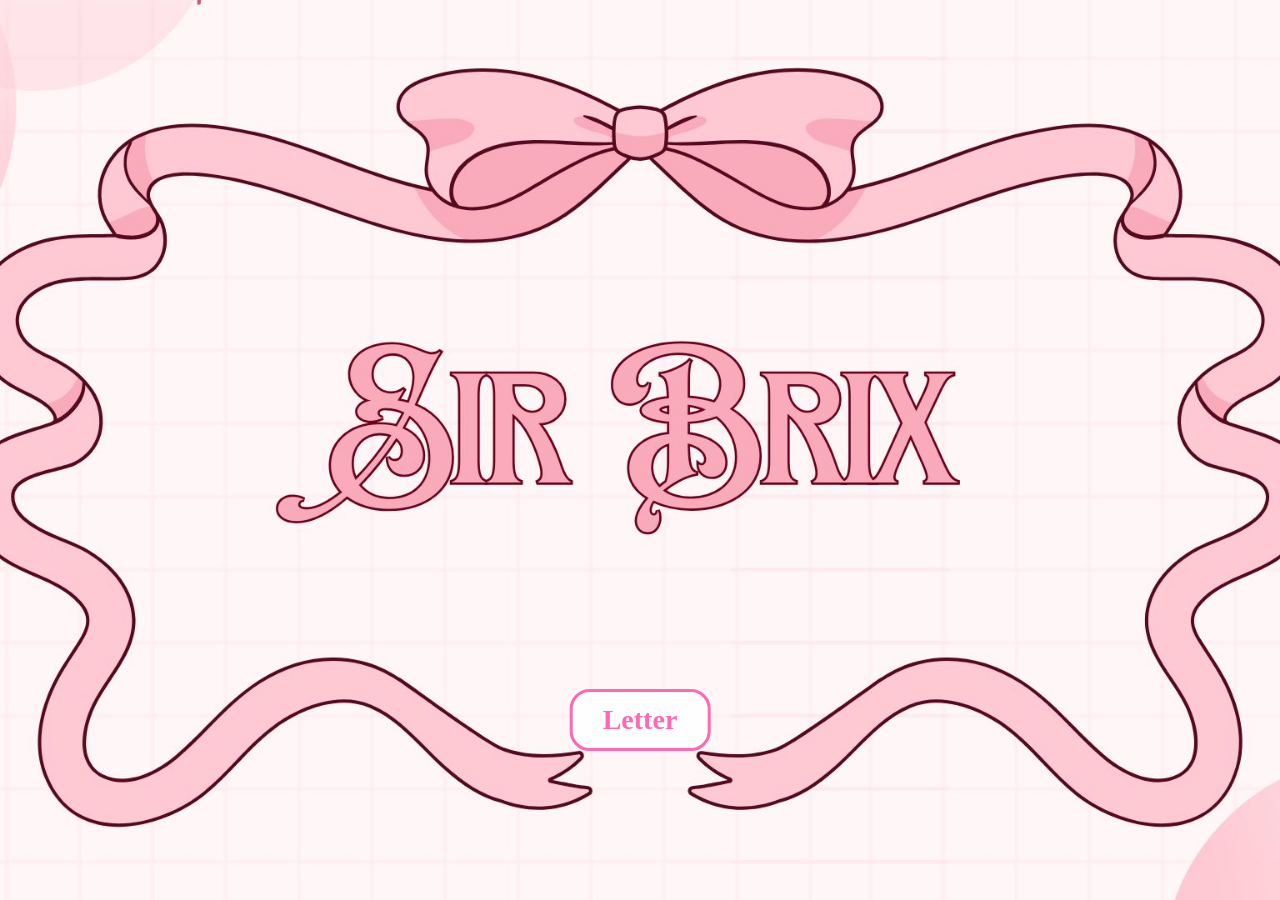
<file: index.html>
<!DOCTYPE html>
<html>
<head>
    <meta name="viewport" content="width=device-width, initial-scale=1.0">
    <title>Sir Brix</title>
    <style>
        body {
            margin: 0;
            padding: 0;
            width: 100vw;
            height: 100vh;
            background: url('cuteii.jpg') no-repeat center center fixed;
            background-size: cover;
            display: flex;
            justify-content: center;
            align-items: center;
            position: relative;
            overflow: hidden;
        }
        .letter-btn {
            position: absolute;
            /* Binaba ko na nang sagad sa 80% para mapunta sa ilalim ng text */
            top: 80%; 
            left: 50%;
            transform: translate(-50%, -50%);
            font-size: 28px;
            color: #ff69b4;
            text-decoration: none;
            font-weight: bold;
            background-color: rgba(255, 255, 255, 0.9);
            padding: 12px 30px;
            border-radius: 20px;
            border: 3px solid #ff69b4;
            z-index: 9999;
        }
    </style>
</head>
<body>
    <a href="Sir.html" class="letter-btn">Letter</a>
</body>
</html>
</file>
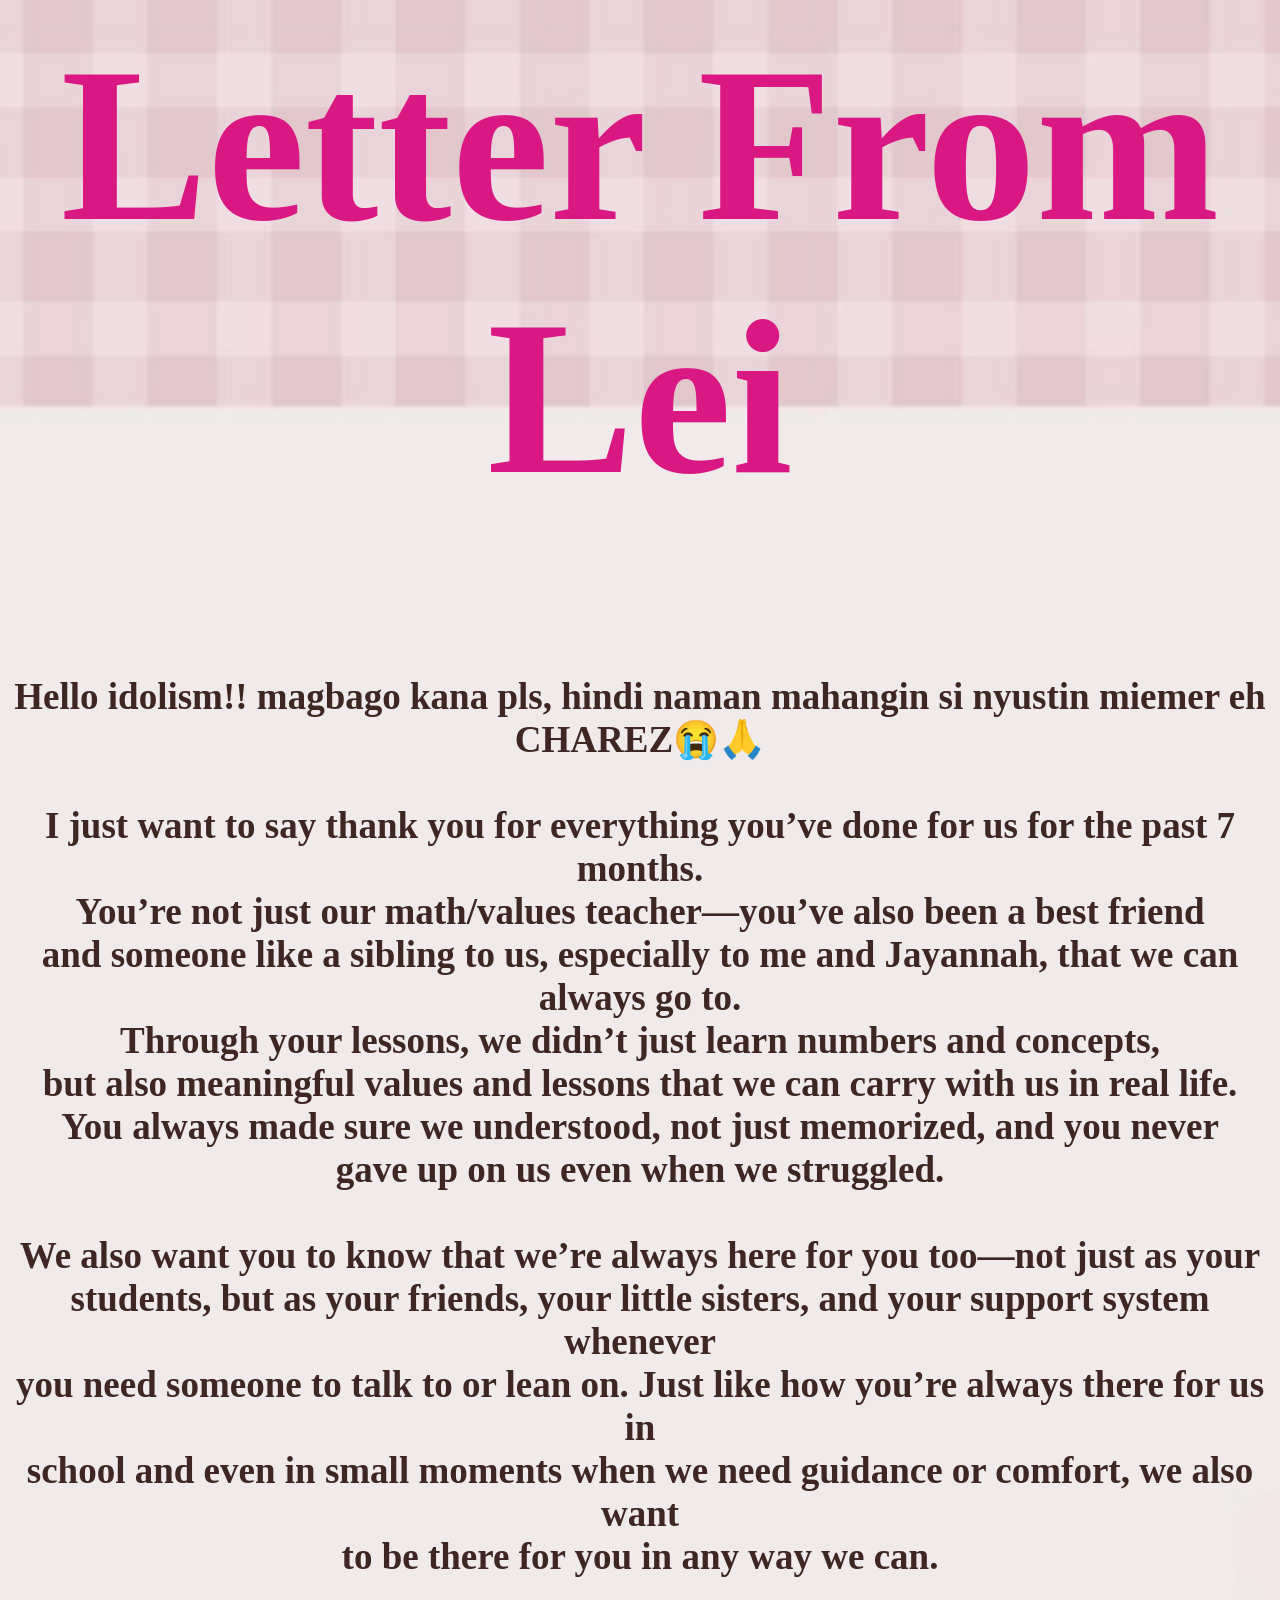
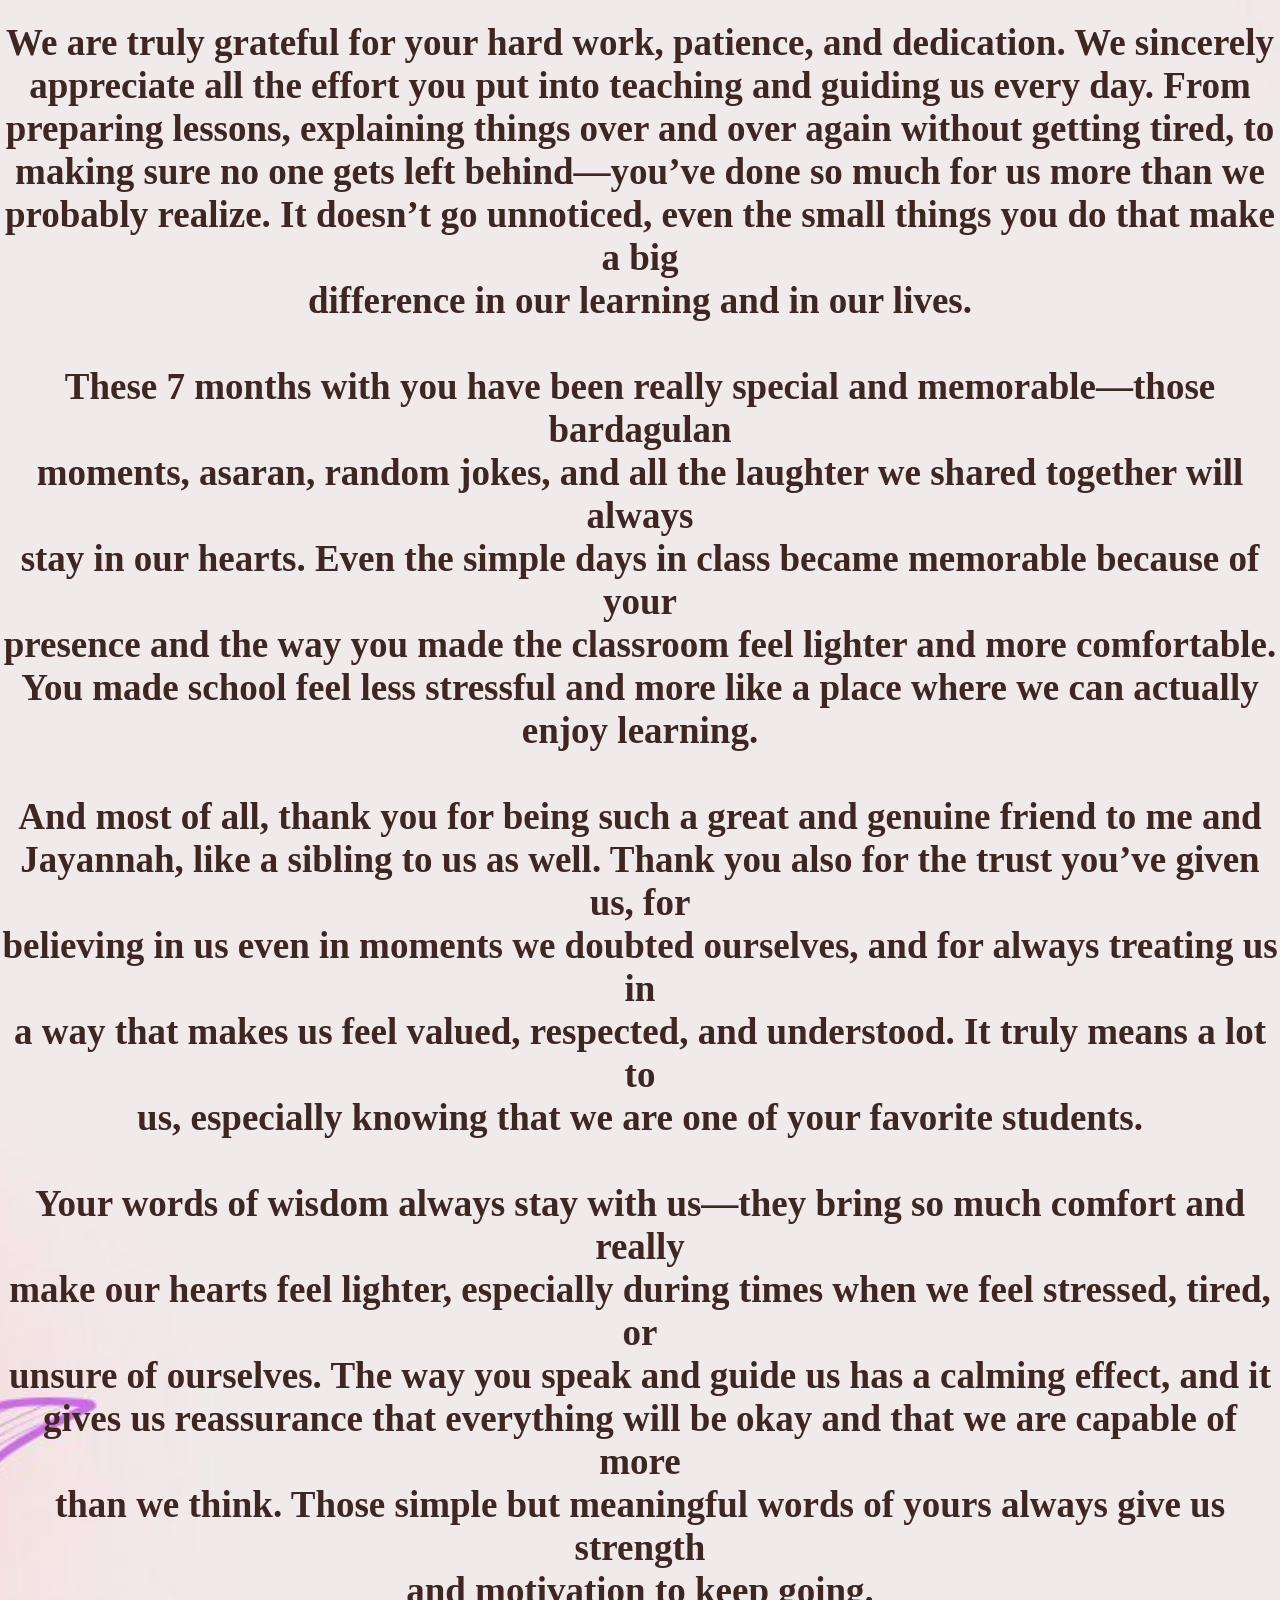
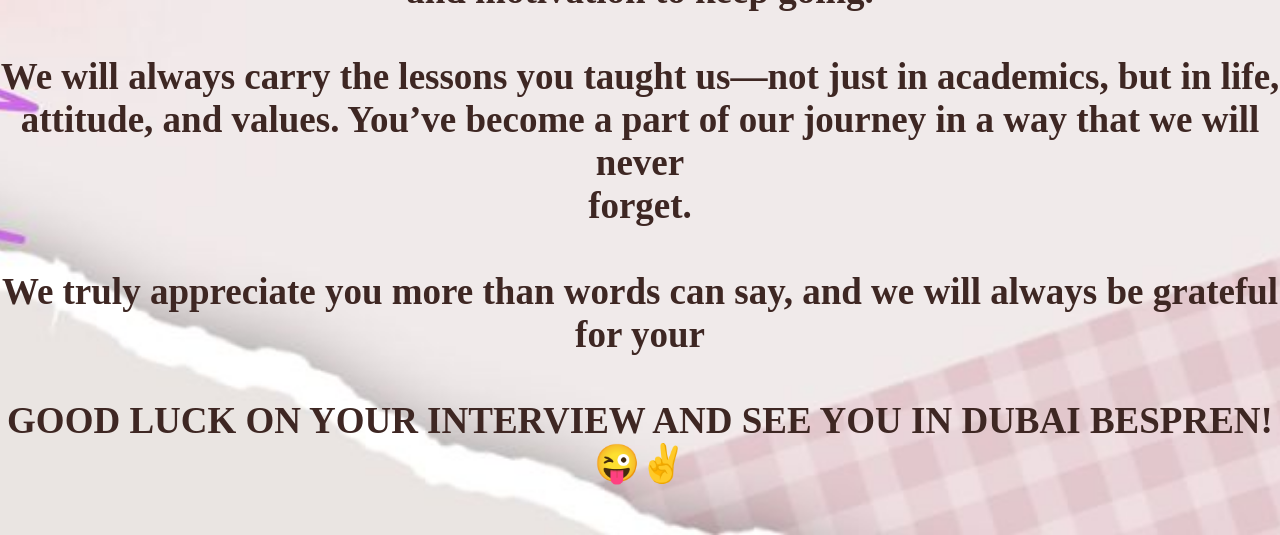
<file: Sir.html>
<html>
	<head>
	<meta name="viewport" content="width=device-width, initial-scale=1.0">	
		<title> Letter From Lei </title> 
		<link rel="stylesheet" type="text/css"  href="sir brix.css">
		<style>
	.heart {
    position: absolute;
    color: pink;
    font-size: 20px;
    animation: floatUp linear forwards;
    pointer-events: none;
}

@keyframes floatUp {
    0% {
        transform: translateY(0);
        opacity: 1;
    }
    100% {
        transform: translateY(-100vh);
        opacity: 0;
    }
}
</style>
	</head>
<body>
	<div class="container">
	<br>
<h1>Letter From Lei</h1>
<strong>
<p> Hello idolism!! magbago kana pls, hindi naman mahangin si nyustin miemer eh CHAREZ😭🙏 <br>
<br>
I just want to say thank you for everything you’ve done for us for the past 7 months. <br>
You’re not just our math/values teacher—you’ve also been a best friend<br>
and someone like a sibling to us, especially to me and Jayannah, that we can always go to.<br>
Through your lessons, we didn’t just learn numbers and concepts, <br>
but also meaningful values and lessons that we can carry with us in real life. <br>
You always made sure  we understood, not just memorized, and you never <br>
gave up on us even when we struggled.<br>
<br>
We also want you to know that we’re always here for you too—not just as your<br>
students, but as your friends, your little sisters, and your support system whenever<br>
you need someone to talk to or lean on. Just like how you’re always there for us in<br>
school and even in small moments when we need guidance or comfort, we also want<br>
to be there for you in any way we can.<br>
<br>
We are truly grateful for your hard work, patience, and dedication. We sincerely <br>
appreciate all the effort you put into teaching and guiding us every day. From<br>
preparing lessons, explaining things over and over again without getting tired, to<br>
making sure no one gets left behind—you’ve done so much for us more than we<br>
probably realize. It doesn’t go unnoticed, even the small things you do that make a big<br>
difference in our learning and in our lives.<br>
<br>
These 7 months with you have been really special and memorable—those bardagulan<br>
moments, asaran, random jokes, and all the laughter we shared together will always<br>
stay in our hearts. Even the simple days in class became memorable because of your<br>
presence and the way you made the classroom feel lighter and more comfortable.<br>
You made school feel less stressful and more like a place where we can actually <br>
enjoy learning.<br>
<br>
And most of all, thank you for being such a great and genuine friend to me and<br>
Jayannah, like a sibling to us as well. Thank you also for the trust you’ve given us, for<br>
believing in us even in moments we doubted ourselves, and for always treating us in<br>
a way that makes us feel valued, respected, and understood. It truly means a lot to<br>
us, especially knowing that we are one of your favorite students.<br>
<br>
Your words of wisdom always stay with us—they bring so much comfort and really<br>
make our hearts feel lighter, especially during times when we feel stressed, tired, or<br>
unsure of ourselves. The way you speak and guide us has a calming effect, and it<br>
gives us reassurance that everything will be okay and that we are capable of more<br>
than we think. Those simple but meaningful words of yours always give us strength<br>
and motivation to keep going.<br>
<br>
We will always carry the lessons you taught us—not just in academics, but in life,<br>
attitude, and values. You’ve become a part of our journey in a way that we will never<br>
forget.<br>
<br>
We truly appreciate you more than words can say, and we will always be grateful for your<br>
<br>
 GOOD LUCK ON YOUR INTERVIEW AND SEE YOU IN DUBAI BESPREN!😜✌️<br>

</p>
</strong>

<script>
function createHeart() {
    const heart = document.createElement("div");
    heart.className = "heart";
    heart.innerHTML = "💖";

    heart.style.left = Math.random() * 100 + "vw";
    heart.style.top = "100vh";

    // 🔥 super laki range
    heart.style.fontSize = (Math.random() * 50 + 60) + "px";

    heart.style.animationDuration = (Math.random() * 3 + 2) + "s";

    document.body.appendChild(heart);

    setTimeout(() => {
        heart.remove();
    }, 5000);
}

setInterval(createHeart, 250);
</script>

</body>
</html>
</file>
<file: sir brix.css>
*{
	margin: 0;
	padding: 0;
	box-sizing: 0;
	font-family: system-ui;
	text-decoration: none;
}

h1{
	text-align: center;
	color: #DA1884;
	font-family: Lucida Calligraphy;
	font-size: 220px;

}
	
.container {
    background-image: url("shesh.jpg");
    background-position: center;
    background-repeat: no-repeat;
    background-size: cover;
    width: 100%;
    min-height: 100vh; 
    color: white;
    padding-bottom: 50px; 
}
	

p{
	text-align: center;
	font-size: 37px;
	font-family: Indie Flower;
	color: #3E2723;
	margin-top: 150px;
}

.heart {
    position: absolute;
    color: pink;
    font-size: 80px; /* 🔥 super laki */
    animation: floatUp linear forwards;
    pointer-events: none;
    text-shadow: 0 0 15px pink;
}

@keyframes floatUp {
    0% {
        transform: translateY(0) scale(1);
        opacity: 1;
    }
    100% {
        transform: translateY(-120vh) scale(2);
        opacity: 0;
    }
}

body {
    margin: 0;
    padding: 0;
    width: 100vw;
    min-height: 100vh;
    overflow-y: auto; 
    overflow-x: hidden; 
    display: flex;
    flex-direction: column;
    align-items: center;
}


.letter-content {
    width: 80%;
    font-size: clamp(1rem, 2.5vh, 2rem); 
    margin-bottom: 50px;
}
</file>
